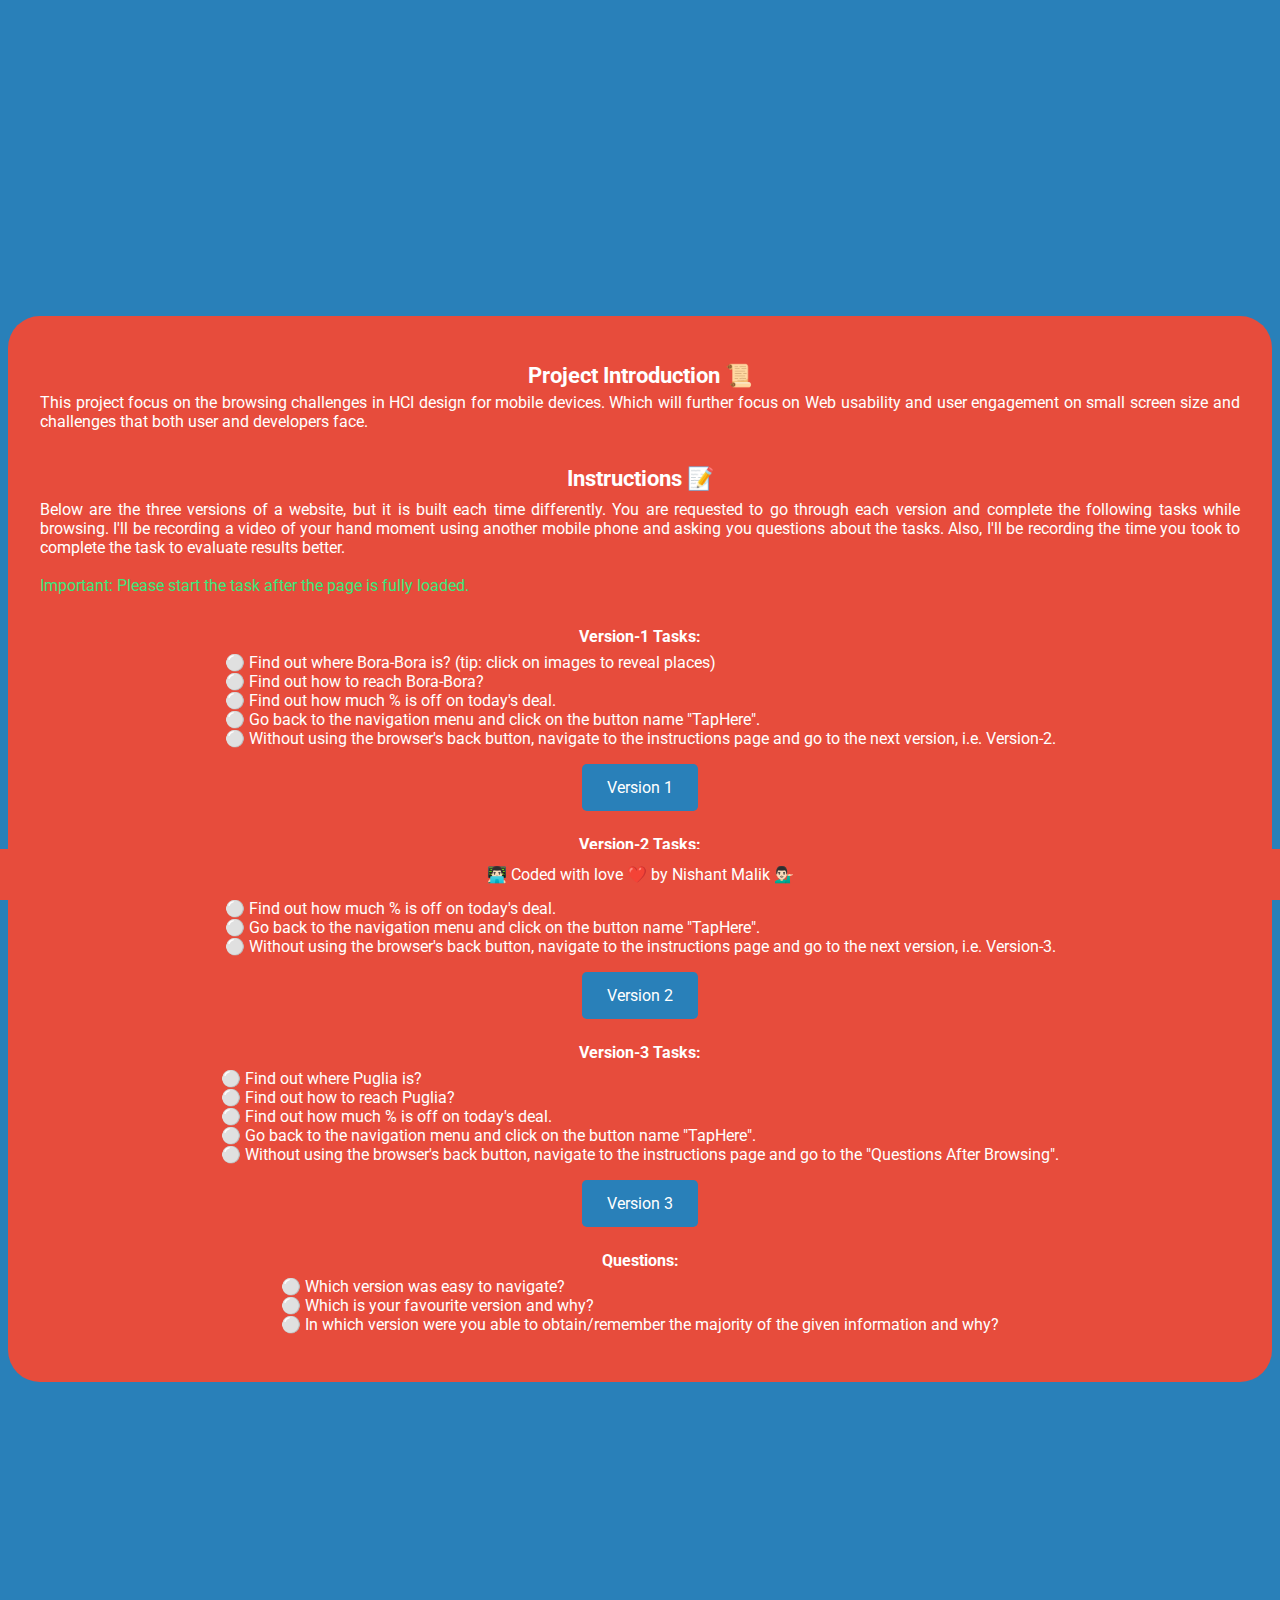
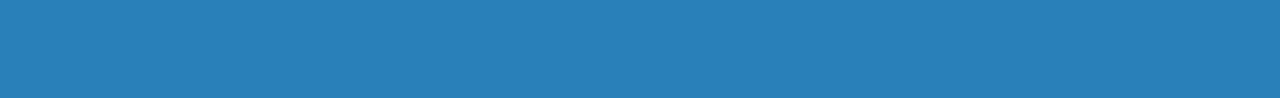
<file: index.html>
<!DOCTYPE html>
<html lang="en">
<head>
    <meta charset="UTF-8">
    <meta http-equiv="X-UA-Compatible" content="IE=edge">
    <meta name="viewport" content="width=device-width, initial-scale=1.0">
    <title>HCI Project</title>
    <link rel="stylesheet" href="css/style.css">
</head>
<body>
    <div class="intro">
        <h1>Project Introduction 📜</h1>
        <p>This project focus on the browsing challenges in HCI design for mobile devices. Which will further focus on Web usability and user engagement on small screen size and challenges that both user and developers face.</p>
        <h2>Instructions 📝</h2>
        <p>Below are the three versions of a website, but it is built each time differently. You are requested to go through each version and complete the following tasks while browsing. I'll be recording a video of your hand moment using another mobile phone and asking you questions about the tasks. Also, I'll be recording the time you took to complete the task to evaluate results better. <br><br> <span class="please">Important: Please start the task after the page is fully loaded.</span> 
            
        </p>

        <!-- version-1 -->
        <h3>Version-1 Tasks:</h3>
        <p>⚪️ Find out where Bora-Bora is? (tip: click on images to reveal places)<br>⚪️ Find out how to reach Bora-Bora?<br>⚪️ Find out how much % is off on today's deal. <br>⚪️ Go back to the navigation menu and click on the button name "TapHere". <br>⚪️ Without using the browser's back button, navigate to the instructions page and go to the next version, i.e. Version-2.</p>
        <a href="version1.html">Version 1</a>
        <!-- version-2 -->
        <h3>Version-2 Tasks:</h3>
        <p>⚪️ Find out where Mount Kilimanjaro is?<br>⚪️ Find out how to reach Mount Kilimanjaro<br>⚪️ Find out how much % is off on today's deal. <br>⚪️ Go back to the navigation menu and click on the button name "TapHere". <br>⚪️ Without using the browser's back button, navigate to the instructions page and go to the next version, i.e. Version-3.</p>
        <a href="version2.html">Version 2</a>
        <!-- version-3 -->
        <h3>Version-3 Tasks:</h3>
        <p>⚪️ Find out where Puglia is?<br>⚪️ Find out how to reach Puglia?<br>⚪️ Find out how much % is off on today's deal. <br>⚪️ Go back to the navigation menu and click on the button name "TapHere". <br>⚪️ Without using the browser's back button, navigate to the instructions page and go to the "Questions After Browsing".</p>
        <a href="version3.html">Version 3</a>
        <!-- version-3 -->
        <h3>Questions:</h3>
        <p>⚪️ Which version was easy to navigate?<br>⚪️ Which is your favourite version and why?<br>⚪️ In which version were you able to obtain/remember the majority of the given information and why?</p>


    </div>
    <footer>
        <p>👨🏻‍💻 Coded with love ❤️ by Nishant Malik 💁🏻‍♂️</p>
    </footer>
</body>
</html>
</file>
<file: css/style.css>
@import url('https://fonts.googleapis.com/css2?family=Roboto&display=swap');
body{
    background-color: #2980b9;
}
h1, h2{
    font-size: 22px;
}
h3{
    font-size: 16px;
}
.intro{
    display: grid;
    place-items: center;
    margin: 25% auto;
    background-color: #e74c3c;
    color: white;
    padding: 2em;
    border-radius: 2em;
    font-family: 'Roboto', sans-serif;
}
.intro p{
    margin-top: -9px;
    text-align: justify;
}
.intro a:link, a:visited {
    margin-bottom: 0.5em;
    background-color: #2980b9;
    border-radius: 0.3em;
    color: white;
    padding: 14px 25px;
    text-decoration: none;
  }
  .please{
      color: #3ce77b;
      animation: blink 1s steps(1, end) infinite;
  }
footer{
    background-color: #e74c3c;
    position: fixed;
    bottom: 0;
    left: 0;
    width: 100%;
    text-align: center;
    font-family: 'Roboto', sans-serif;
    color: white;
}

@keyframes blink {
    0%{
        opacity: 1;
    }
    50%{
        opacity: 0;
    }
    100%{
        opacity: 1;
    }
}
</file>
